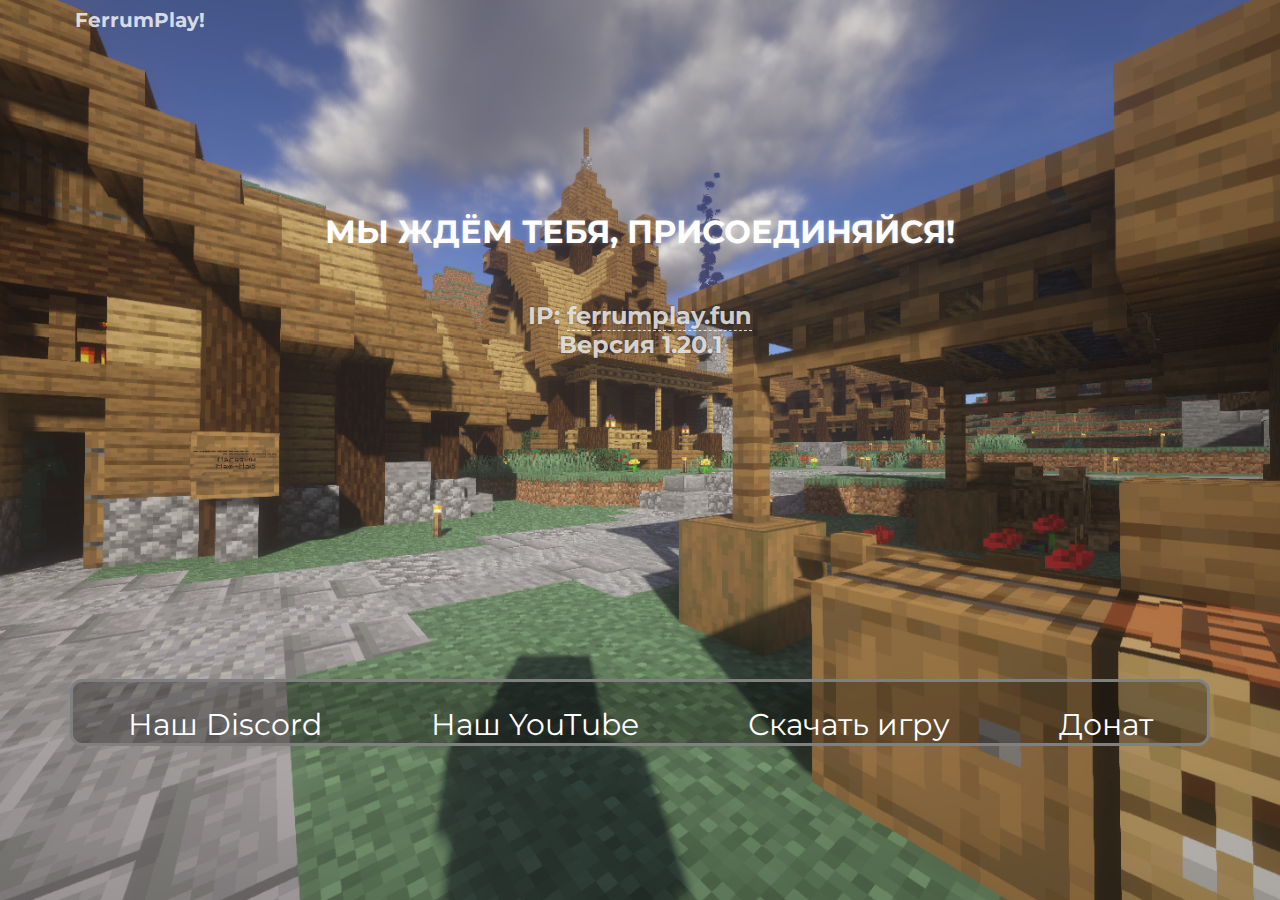
<file: index.html>
<!DOCTYPE html>
<html lang="ru">
	<head>
		<meta charset="utf-8">
		<meta name="viewport" content="width=device-width, initial-scale=1">

		<title>FerrumPlay! | Главная</title>

		<link rel="icon" href="images/favicon.png">
		<link rel="stylesheet" href="style.css">
		<link rel="stylesheet" href="css/fontello.css">
		<link rel="stylesheet" href="https://fonts.googleapis.com/css?family=Montserrat:400,700">
		<meta name="google-site-verification" content="UAOcQwGJIGx63eCUYA-06Ih5kmMYiRDlKas4wEhtRLk" />
	</head>
	<body class="body-main">
		<div class="header">
			<div class="container">
				<div class="top">
					<div class="logo">
						<a href="https://ferrumplay11.github.io">FerrumPlay!</a>
					</div>
					
				</div>
				<div class="main">
					<div class="title">
						<h1>Мы ждём тебя, присоединяйся!</h1>
						<div class="info">
							<h2>IP: <span class="ip">ferrumplay.fun</span><br>Версия 1.20.1</h2>
						</div>
					</div>
				</div>
				<div class="links">
					<div class="vk">
						<a href="https://discord.gg/Mecy4jt6W8" target="_blink">
							<span class="tbs-icon-discord"></span><br>
							<small>Наш Discord</small>
						</a>
					</div>
					
					
					<div class="youtube">
						<a href="https://www.youtube.com/channel/UCi0FFwzTyC_nxzkg8EBhPqw" target="_blink">
							<span class="tbs-icon-youtube-play"></span><br>
							<small>Наш YouTube</small>
						</a>
					</div>
					
					<div class="download">
						<a href="download.html">
							<span class="tbs-icon-download"></span><br>
							<small>Скачать игру</small>
						</a>
					</div>
<!-- 					<div class="rules">
						<a href="rules.html">
							<span class="tbs-icon-download"></span><br>
							<small>Правила</small>
						</a>
					</div> -->
				
					<div class="donate">
						<div class="donat">
							<a href="https://fpserv.easydonate.ru/" target="_blink">
								<span class="tbs-icon-discord"></span><br>
								<small>Донат</small>
							</a>
						</div>
				
				</div>
			</div>
		</div>
		
	</body>
</html>
</file>
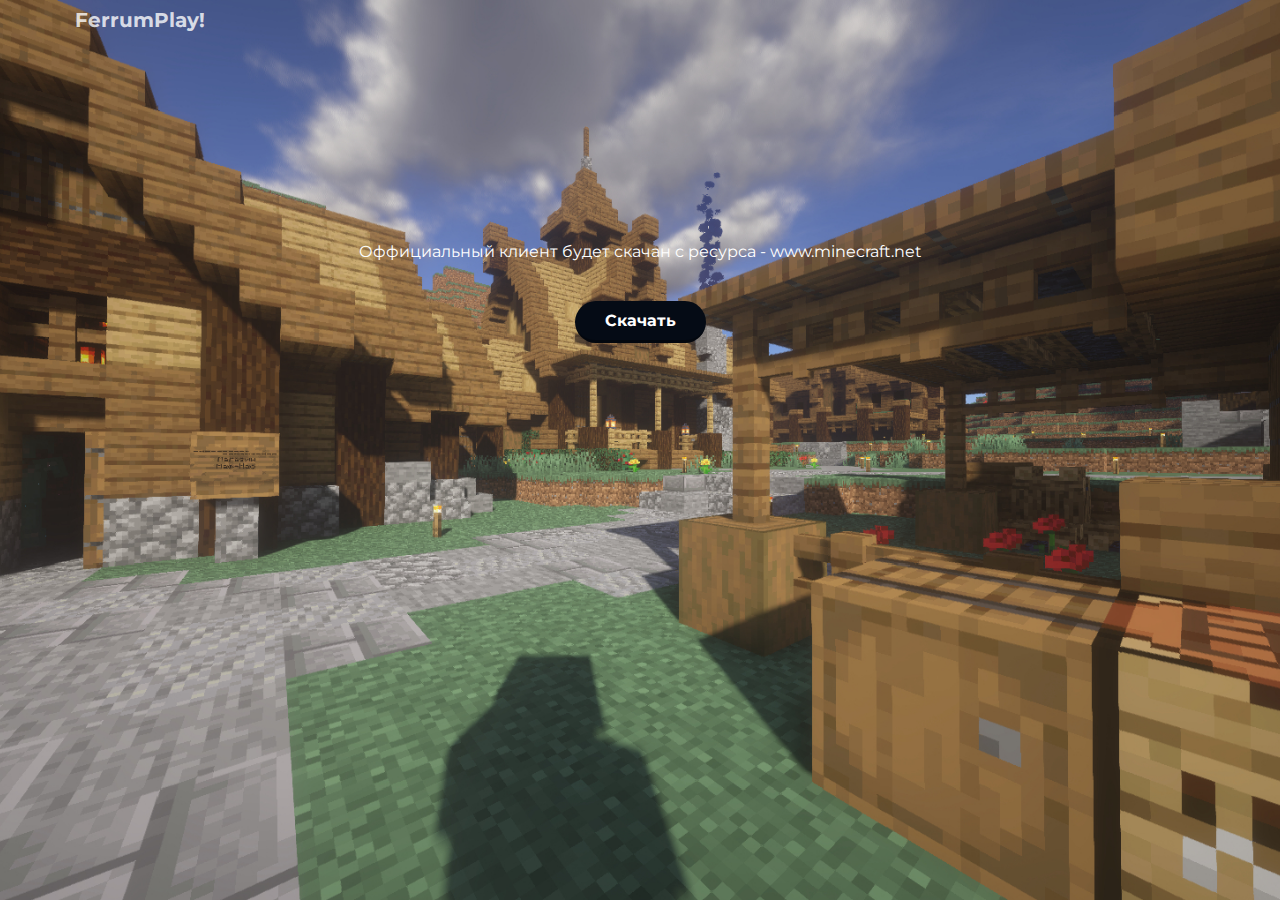
<file: download.html>
<!DOCTYPE html>
<html lang="ru">
	<head>
		<meta charset="utf-8">
		<meta name="viewport" content="width=device-width, initial-scale=1">

		<title>FerrumPlay! | Лаунчер</title>

		<link rel="icon" href="assets/images/favicon.png">
		<link rel="stylesheet" href="style.css">
		<link rel="stylesheet" href="css/fontello.css">
		<link rel="stylesheet" href="https://fonts.googleapis.com/css?family=Montserrat:400,700">
	</head>
	<body class="body-main">
		<div class="header">
			<div class="container">
				<div class="top">
					<div class="logo">
						<a href="https://ferrumplay11.github.io">FerrumPlay!</a>
					</div>
					
				</div>
				
				<div class="dwld">
					<p>Оффициальный клиент будет скачан с ресурса - www.minecraft.net</p>
					<a href="https://www.minecraft.net/ru-ru/download">Скачать</a>
				</div>
			</div>
		</div>
	</body>
</html>
</file>
<file: style.css>
* {
    outline: none;
}

body {
    margin: 0;
    padding: 0;
    background: #efefef;
    font-family: 'Montserrat',sans-serif;
}

a {
    color: #5080ff;
}

h1,h2,h3,h4,h5,h6 {
    color: #050505;
    margin: 0;
}

.container {
    max-width: 1140px;
    margin: 0 auto;
}

.body-main {
    background: url(css/fonFP.jpg);
    background-position: center;
    -webkit-background-size: cover;
    background-size: cover;
}

.header {
    width: 100%;
    height: 100vh;
}

.top {
    width: 100%;
    display: -webkit-flex;
    display: -moz-flex;
    display: -ms-flex;
    display: -o-flex;
    display: flex;
    justify-content: space-between;
    line-height: 40px;
}

.logo a {
    color: rgba(255,255,255,0.8);
    text-decoration: none;
    font-size: 20px;
    font-weight: 700;
    transition: all 0.3s;
    padding: 0px 5px;
}

.logo a:hover {
    color: rgba(255,255,255,1);
    text-shadow: 0px 0px 3px rgba(255,255,255,0.5);
}

.menu span {
    color: rgba(255,255,255,0.8);
    padding: 5px;
    text-shadow: 0px 0px 3px rgba(255,255,255,0.3);
    cursor: pointer;
    transition: all 0.3s;
    font-size: 25px;
}

.menu span:hover {
    color: rgba(255,255,255,1);
    text-shadow: 0px 0px 5px rgba(255,255,255,0.5);
}

.main {
    width: 100%;
}

.title {
    text-align: center;
    margin-top: 170px;
}

.title h1 {
    color: #fff;
    text-shadow: 0px 0px 5px rgba(255,255,255,0.3);
    text-transform: uppercase;
    cursor: default;
}

.info {
    margin-top: 50px;
}

.info h2 {
    color: rgba(255,255,255,0.8);
    text-shadow: 0px 0px 2px rgba(0,0,0,0.5);
    cursor: default;
}

.info span {
    border-bottom: 1px dashed rgba(255,255,255,0.8);
    transition: all 0.3s;
    cursor: text;
}

.info span:hover {
    color: rgba(255,255,255,0.9);
    border-bottom: 1px dashed rgba(255,255,255,0.9);
}

.links {
    position: relative; 
    top: 320px;
    display: -webkit-flex;
    display: -moz-flex;
    display: -ms-flex;
    display: -o-flex;
    display: flex;
    justify-content: space-around;
    text-align: center;
    border: solid gray;
    background-position: 120px 1em;
    border-radius: 12px;
    background: rgba(0 ,0 ,0 , 0.3);
}

.links a {
    color: rgba(255,255,255,1);
    text-decoration: none;
    font-size: 20px;
    transition: all 0.3s;
}

.links a:hover {
    text-shadow: 0px 0px 3px rgba(0,0,0,0.5);
}

.links a small {
    padding: 0;
    padding-top: -25px;
    font-size: 30px;
}

.vk:hover a {
    color: #5080ff;
}

.rules:hover a {
    color: #eb8b0d;
}

.forum:hover a {
    color: #1877d8;
}

.youtube:hover a {
    color: #ff0000;
}

.download:hover a {
    color: #ce60ff;
}

.support:hover a {
    color: #ffffff;
}

.donate:hover a {
    color: #2bffff;
}

.title1 {
    margin: 0 auto;
    text-align: center;
    margin-top: 100px;
}

.title1 h1 {
    color: #fff;
    text-shadow: 0px 0px 5px rgba(255,255,255,0.3);
    text-transform: uppercase;
    cursor: default;
}

.form {
    display: -webkit-flex;
    display: -moz-flex;
    display: -ms-flex;
    display: -o-flex;
    display: flex;
    justify-content: center;
}

.form input {
    margin-top: 70px;
    width: 400px;
    height: 40px;
    background: rgba(0,0,0,0);
    border: none;
    border-bottom: 3px solid #fff;
    border-radius: 3px;
    font-weight: 700;
    font-size: 16px;
    color: #fff;
}

.form select {
    margin-top: 70px;
    width: 400px;
    height: 40px;
    background: rgba(0,0,0,0);
    border: none;
    border-bottom: 3px solid #fff;
    border-radius: 3px;
    font-weight: 700;
    font-size: 16px;
    color: rgba(0,0,0,0.8);
}

.buy {
    text-align: center;
    margin-top: 50px;
}

.buy input {
    width: 200px;
    height: 50px;
    background: #050b15;
    color: rgba(255,255,255,0.9);
    font-weight: 700;
    font-size: 16px;
    border-radius: 30px;
    border-bottom: 3px solid rgba(0,0,0,0.3);
    cursor: pointer;
    transition: all 0.3s;
}

.buy input:hover {
    color: #050b15;
    background: #fff;
}

.info1 {
    position: fixed;
    bottom: 40px;
}

.info1 a {
    text-decoration: none;
    color: rgba(0,0,0,0);
    transition: all 0.3s;
}

.info1 a:hover {
    color: rgba(255,255,255,0.8);
}

.dwld {
    text-align: center;
    color: #fff;
}

.dwld p {
    margin-top: 200px;
    margin-bottom: 50px;
}

.dwld a {
    color: #fff;
    padding: 10px 30px;
    font-weight: 700;
    text-decoration: none;
    background: #050b15;
    border-bottom: 3px solid rgba(0,0,0,0.3);
    border-radius: 30px;
}

::placeholder {
    font-weight: 700;
    font-size: 16px;
    color: rgba(0,0,0,0.8);
}

@media (max-width: 375px) {
    .links a small {
        font-size: 10px;
    }

    .form input {
        width: 100%;
    }
}

@media (max-width: 320px) {
    .title h1 {
        font-size: 25px;
    }

    .info h2 {
        font-size: 20px;
    }

    .links a small {
        display: none;
    }

    .menu-main {
        width: 100%;
    }
}
</file>
<file: css/fontello.css>
@font-face {
  font-family: 'fontello';
  src: url('../fonts/fontello.eot?7093915');
  src: url('../fonts/fontello.eot?7093915#iefix') format('embedded-opentype'),
       url('../fonts/fontello.woff2?7093915') format('woff2'),
       url('../fonts/fontello.woff?7093915') format('woff'),
       url('../fonts/fontello.ttf?7093915') format('truetype'),
       url('../fonts/fontello.svg?7093915#fontello') format('svg');
  font-weight: normal;
  font-style: normal;
}
/* Chrome hack: SVG is rendered more smooth in Windozze. 100% magic, uncomment if you need it. */
/* Note, that will break hinting! In other OS-es font will be not as sharp as it could be */
/*
@media screen and (-webkit-min-device-pixel-ratio:0) {
  @font-face {
    font-family: 'fontello';
    src: url('../fonts/fontello.svg?7093915#fontello') format('svg');
  }
}
*/
 
 [class^="tbs-icon-"]:before, [class*=" tbs-icon-"]:before {
  font-family: "fontello";
  font-style: normal;
  font-weight: normal;

 
  display: inline-block;
  text-decoration: inherit;
  width: 1em;
  margin-right: .2em;
  text-align: center;
  /* opacity: .8; */
 
  /* For safety - reset parent styles, that can break glyph codes*/
  font-variant: normal;
  text-transform: none;
 
  /* fix buttons height, for twitter bootstrap */
  line-height: 1em;
 
  /* Animation center compensation - margins should be symmetric */
  /* remove if not needed */
  margin-left: .2em;
 
  /* you can be more comfortable with increased icons size */
  /* font-size: 120%; */
 
  /* Font smoothing. That was taken from TWBS */
  -webkit-font-smoothing: antialiased;
  -moz-osx-font-smoothing: grayscale;
 
  /* Uncomment for 3D effect */
  /* text-shadow: 1px 1px 1px rgba(127, 127, 127, 0.3); */
}
</file>
